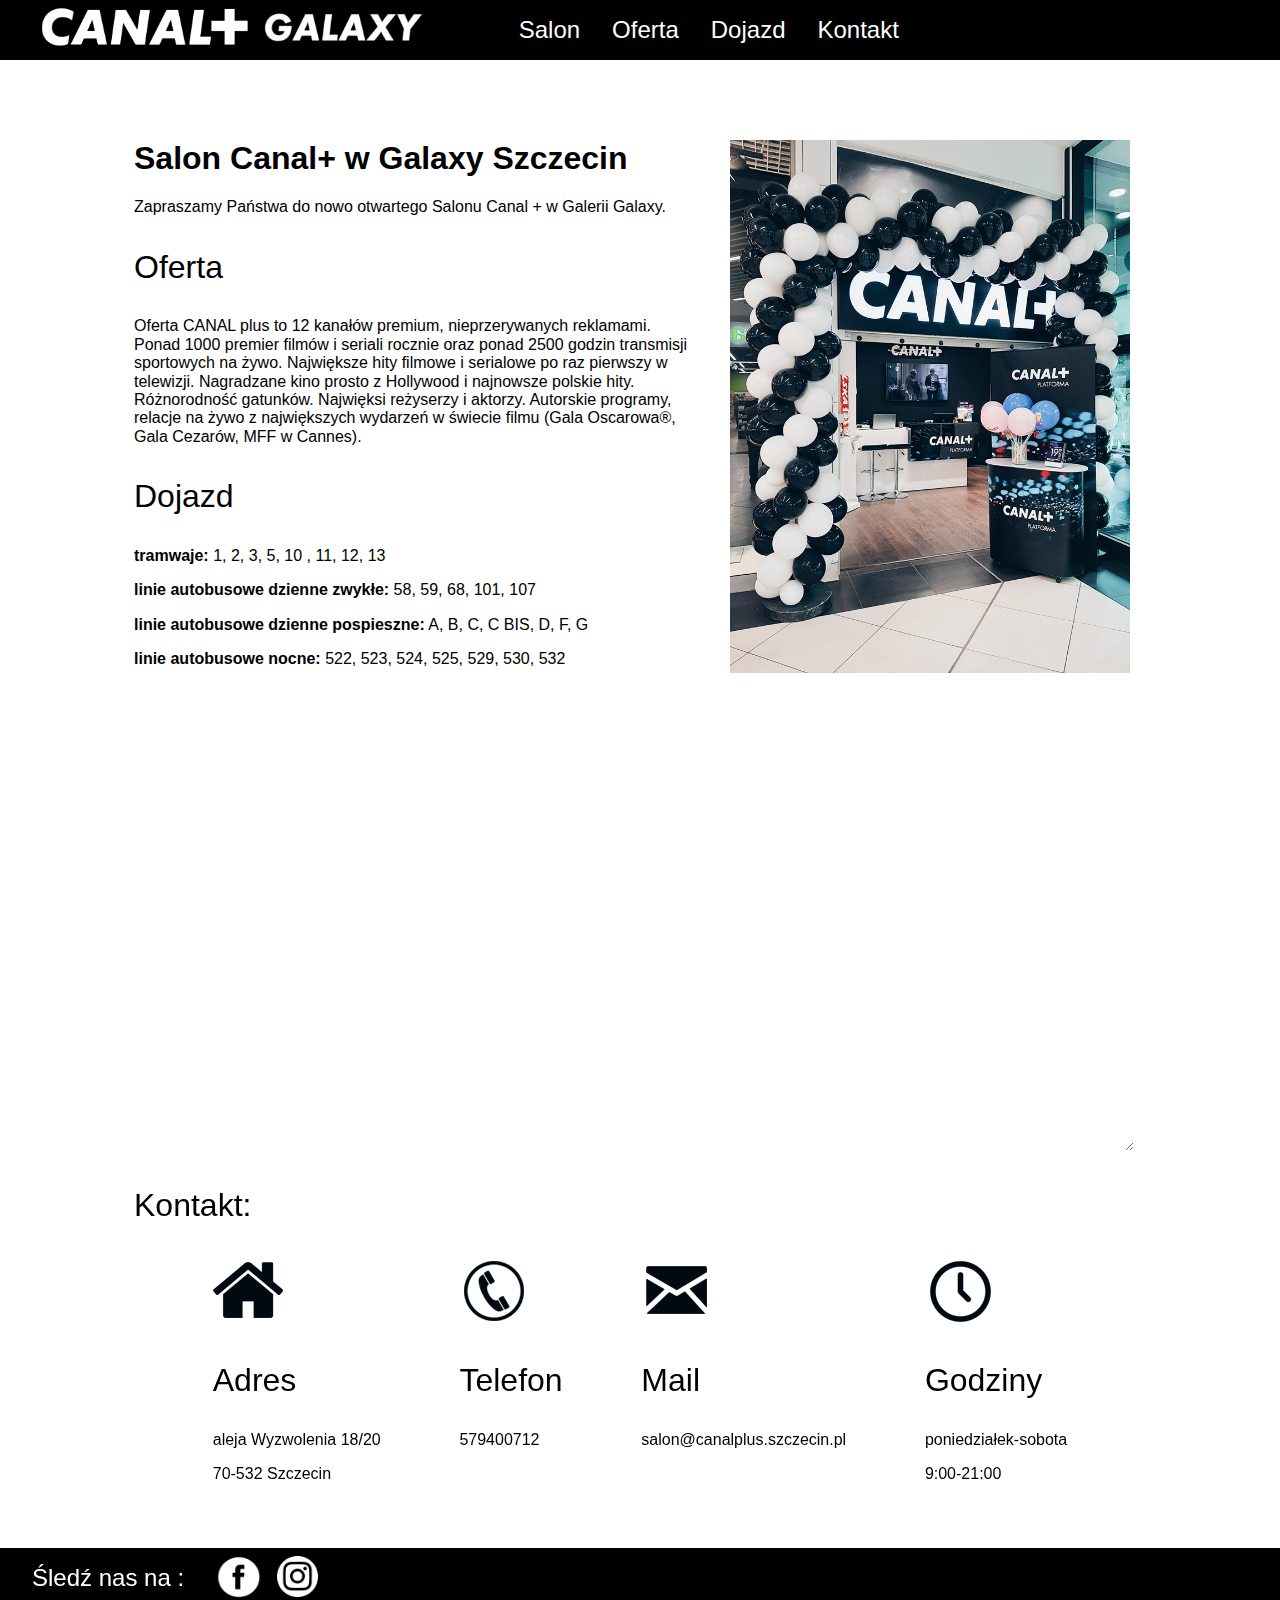
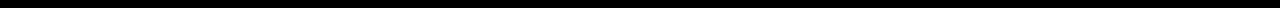
<file: index.html>
<!DOCTYPE html>
<html lang="en">
  <head>
    <meta charset="UTF-8" />
    <meta name="viewport" content="width=device-width, initial-scale=1.0" />
    <meta http-equiv="X-UA-Compatible" content="ie=edge" />
    <title>Canal+ Salon Galaxy</title>
    <meta name="description" content="Nowo otwarty Salon Canal+ w Galerii Galaxy. Oferujemy Telewizję, Internet i Telefon w najlepszych cenach na rynku. Dawne nc+." />

    <meta property="og:title" content="Canal+ Salon Sczecin" />
    <meta property="og:description" content="Canal+ Salon Sczecin" />
    <meta property="og:url" content="" />
    <meta property="og:image" content="" />

    <link rel="manifest" href="manifest.json" />
    <meta name="apple-mobile-web-app-capable" content="yes" />
    <link
      rel="apple-touch-icon"
      sizes="192x192"
      href="assets/pwa/icons/icon-192x192.png"
    />

    <link
      rel="icon"
      type="image/png"
      href="assets/pwa/icons/icon-192x192.png"
    />

    <link rel="stylesheet" href="css/main.css" />
  </head>
  
  <body>
    <nav class="navigation">
        <div class="navigation__logoContainer"><a class="navigation__logoLink" href="index.html"><img src="assets/img/canalPlus2.png" alt="logo Canal+, old nc+ " class="navigation__logo"></a></div>
        <ul class="navigation__list navigation__list--js">
            <li class="navigation__iteam"> <a class="navigation__nc+1" href="#salon">Salon</a></li>
            <li class="navigation__iteam"> <a class="navigation__nc+2" href="#oferta">Oferta</a></li>
            <li class="navigation__iteam"> <a class="navigation__nc+3" href="#dojazd">Dojazd</a></li>
            <li class="navigation__iteam"> <a class="navigation__nc+4" href="#kontakt">Kontakt</a></li>
        </ul>
        <button class="navigation__switcher navigation__switcher--js" aria-label="Open the menu">≡</button>
    </nav>
    <div class="navigationColumn navigationColumn--js">
      <ul class="navigation__listColumn navigation__listColumn--js">
        <li class="navigation__iteamColumn navigation__iteamColumn1--js"> <a class="navigation__nc+5" href="#salon">Salon</a></li>
        <li class="navigation__iteamColumn navigation__iteamColumn2--js"> <a class="navigation__nc+6" href="#oferta">Oferta</a></li>
        <li class="navigation__iteamColumn navigation__iteamColumn3--js"> <a class="navigation__nc+7" href="#dojazd">Dojazd</a></li>
        <li class="navigation__iteamColumn navigation__iteamColumn4--js"> <a class="navigation__nc+8" href="#kontakt">Kontakt</a></li>
     </ul>
</div>



    <section class="mainBody">
        <section class="salon" id="salon">
            <div class="salon__Container">
              <div class="salon__photoContainer"><img src="assets/img/salonCanal.jpg" ref="our Salon Canal+" class="salon__img"></div>
              <h1 class="salon__header">Salon Canal+ w Galaxy Szczecin</h1>
              <p class="salon__content">Zapraszamy Państwa do nowo otwartego Salonu Canal + w Galerii Galaxy.</p>
            </div>
        
        </section>

       

        <section class="oferta" id="oferta">
            <div class="oferta__description">
              <p class="oferta__header">Oferta</p>
              <p class="oferta__content">Oferta CANAL plus to 12 kanałów premium, nieprzerywanych reklamami. Ponad 1000 premier filmów i seriali rocznie oraz ponad 2500 godzin transmisji sportowych na żywo. Największe hity filmowe i serialowe po raz pierwszy w telewizji. Nagradzane kino prosto z Hollywood i najnowsze polskie hity. Różnorodność gatunków. Najwięksi reżyserzy i aktorzy. Autorskie programy, relacje na żywo z największych wydarzeń w świecie filmu (Gala Oscarowa®, Gala Cezarów, MFF w Cannes).</p>
            </div>
          </section>
          
          

          <section class="dojazd" id="dojazd">
              <div class="dojazd__Container">
                  <p class="dojazd__header">Dojazd</p>
                  <p class="dojazd__content"><span class="dojazd__boldContent">tramwaje:</span> 1, 2, 3, 5, 10 , 11, 12, 13</p>
                  <p class="dojazd__content"><span class="dojazd__boldContent">linie autobusowe dzienne zwykłe:</span> 58, 59, 68, 101, 107</p>
                  <p class="dojazd__content"><span class="dojazd__boldContent">linie autobusowe dzienne pospieszne:</span> A, B, C, C BIS, D, F, G</p>
                  <p class="dojazd__content"><span class="dojazd__boldContent">linie autobusowe nocne:</span> 522, 523, 524, 525, 529, 530, 532</p>
                </div>
              <div class="dojazd__mapContainer"><iframe src="https://www.google.com/maps/embed?pb=!1m14!1m8!1m3!1d9507.64972190477!2d14.554717!3d53.434274!3m2!1i1024!2i768!4f13.1!3m3!1m2!1s0x0%3A0x83b9f9697c7bb2b0!2sSALON%20CANAL%2BGALAXY!5e0!3m2!1spl!2spl!4v1570044548142!5m2!1spl!2spl" width="1000" height="450" frameborder="0" style="border:0;" allowfullscreen=""></iframe></div>
              
          
          </section>

         

          <section class="kontakt" id="kontakt">
              <div class="kontakt__Container">
                <p class="kontakt__header">Kontakt:</p>
             </div>
             <div class="kontakt__flex">

              <div class="flex__iteam flex__iteam1">
                <img  src="assets/img/hauseIcon.png" alt="contact icon">
                <p class="kontakt__descriptionHeader">Adres</p>
                <p class="kontakt__description">aleja Wyzwolenia 18/20</p>
                <p class="kontakt__description">70-532 Szczecin</p>
              </div>

              <div class="flex__iteam flex__iteam2">
                  <img  src="assets/img/phoneIcon.png" alt="phone icon">
                  <p class="kontakt__descriptionHeader">Telefon</p>
                  <p class="kontakt__description">579400712</p>
              </div>

              <div class="flex__iteam flex__iteam3">
                  <img  src="assets/img/mailIcon.png" alt="mail icon">
                  <p class="kontakt__descriptionHeader">Mail</p>
                  <p class="kontakt__description">salon@canalplus.szczecin.pl</p>
              </div>

              <div class="flex__iteam flex__iteam4">
                  <img  src="assets/img/cloclIcon.png" alt="clock icon">
                  <p class="kontakt__descriptionHeader">Godziny</p>
                  <p class="kontakt__description">poniedziałek-sobota</p>
                  <p class="kontakt__description">9:00-21:00</p>
              </div>
              
            </div>
              
          </section>

  </section>
    <footer class="footer">
      <p class="footer__text">Śledź nas na :</p>
      <a class="footer__fbIconContainer" href="https://www.facebook.com/Canal-Szczecin-Galaxy-103485014389759/"><img src="assets/img/fbIcon.png" ref="fb icon" width="45" height="45"> </a>
      
      <a class="footer__instaIconContainer" href="https://www.instagram.com/canalplus_szczecingalaxy/?fbclid=IwAR1Si_dXjvywUcZ2qS0tqBmZ4ZXbYVJ31TVDQg7QtPgj34LGkJlRic9_SgM"><img src="assets/img/instaIcon.png" ref="insta icon" width="41" height="41"> </a>
    </footer>

    <script src="js/main.js"></script>
  </body>
</html>
</file>
<file: css/main.css>
/*! normalize.css v8.0.1 | MIT License | github.com/necolas/normalize.css */
/* Document
   ========================================================================== */
/**
 * 1. Correct the line height in all browsers.
 * 2. Prevent adjustments of font size after orientation changes in iOS.
 */
html {
  line-height: 1.15;
  /* 1 */
  -webkit-text-size-adjust: 100%;
  /* 2 */ }

/* Sections
   ========================================================================== */
/**
 * Remove the margin in all browsers.
 */
body {
  margin: 0; }

/**
 * Render the `main` element consistently in IE.
 */
main {
  display: block; }

/**
 * Correct the font size and margin on `h1` elements within `section` and
 * `article` contexts in Chrome, Firefox, and Safari.
 */
h1 {
  font-size: 2em;
  margin: 0.67em 0; }

/* Grouping content
   ========================================================================== */
/**
 * 1. Add the correct box sizing in Firefox.
 * 2. Show the overflow in Edge and IE.
 */
hr {
  -webkit-box-sizing: content-box;
          box-sizing: content-box;
  /* 1 */
  height: 0;
  /* 1 */
  overflow: visible;
  /* 2 */ }

/**
 * 1. Correct the inheritance and scaling of font size in all browsers.
 * 2. Correct the odd `em` font sizing in all browsers.
 */
pre {
  font-family: monospace, monospace;
  /* 1 */
  font-size: 1em;
  /* 2 */ }

/* Text-level semantics
   ========================================================================== */
/**
 * Remove the gray background on active links in IE 10.
 */
a {
  background-color: transparent; }

/**
 * 1. Remove the bottom border in Chrome 57-
 * 2. Add the correct text decoration in Chrome, Edge, IE, Opera, and Safari.
 */
abbr[title] {
  border-bottom: none;
  /* 1 */
  text-decoration: underline;
  /* 2 */
  -webkit-text-decoration: underline dotted;
          text-decoration: underline dotted;
  /* 2 */ }

/**
 * Add the correct font weight in Chrome, Edge, and Safari.
 */
b,
strong {
  font-weight: bolder; }

/**
 * 1. Correct the inheritance and scaling of font size in all browsers.
 * 2. Correct the odd `em` font sizing in all browsers.
 */
code,
kbd,
samp {
  font-family: monospace, monospace;
  /* 1 */
  font-size: 1em;
  /* 2 */ }

/**
 * Add the correct font size in all browsers.
 */
small {
  font-size: 80%; }

/**
 * Prevent `sub` and `sup` elements from affecting the line height in
 * all browsers.
 */
sub,
sup {
  font-size: 75%;
  line-height: 0;
  position: relative;
  vertical-align: baseline; }

sub {
  bottom: -0.25em; }

sup {
  top: -0.5em; }

/* Embedded content
   ========================================================================== */
/**
 * Remove the border on images inside links in IE 10.
 */
img {
  border-style: none; }

/* Forms
   ========================================================================== */
/**
 * 1. Change the font styles in all browsers.
 * 2. Remove the margin in Firefox and Safari.
 */
button,
input,
optgroup,
select,
textarea {
  font-family: inherit;
  /* 1 */
  font-size: 100%;
  /* 1 */
  line-height: 1.15;
  /* 1 */
  margin: 0;
  /* 2 */ }

/**
 * Show the overflow in IE.
 * 1. Show the overflow in Edge.
 */
button,
input {
  /* 1 */
  overflow: visible; }

/**
 * Remove the inheritance of text transform in Edge, Firefox, and IE.
 * 1. Remove the inheritance of text transform in Firefox.
 */
button,
select {
  /* 1 */
  text-transform: none; }

/**
 * Correct the inability to style clickable types in iOS and Safari.
 */
button,
[type="button"],
[type="reset"],
[type="submit"] {
  -webkit-appearance: button; }

/**
 * Remove the inner border and padding in Firefox.
 */
button::-moz-focus-inner,
[type="button"]::-moz-focus-inner,
[type="reset"]::-moz-focus-inner,
[type="submit"]::-moz-focus-inner {
  border-style: none;
  padding: 0; }

/**
 * Restore the focus styles unset by the previous rule.
 */
button:-moz-focusring,
[type="button"]:-moz-focusring,
[type="reset"]:-moz-focusring,
[type="submit"]:-moz-focusring {
  outline: 1px dotted ButtonText; }

/**
 * Correct the padding in Firefox.
 */
fieldset {
  padding: 0.35em 0.75em 0.625em; }

/**
 * 1. Correct the text wrapping in Edge and IE.
 * 2. Correct the color inheritance from `fieldset` elements in IE.
 * 3. Remove the padding so developers are not caught out when they zero out
 *    `fieldset` elements in all browsers.
 */
legend {
  -webkit-box-sizing: border-box;
          box-sizing: border-box;
  /* 1 */
  color: inherit;
  /* 2 */
  display: table;
  /* 1 */
  max-width: 100%;
  /* 1 */
  padding: 0;
  /* 3 */
  white-space: normal;
  /* 1 */ }

/**
 * Add the correct vertical alignment in Chrome, Firefox, and Opera.
 */
progress {
  vertical-align: baseline; }

/**
 * Remove the default vertical scrollbar in IE 10+.
 */
textarea {
  overflow: auto; }

/**
 * 1. Add the correct box sizing in IE 10.
 * 2. Remove the padding in IE 10.
 */
[type="checkbox"],
[type="radio"] {
  -webkit-box-sizing: border-box;
          box-sizing: border-box;
  /* 1 */
  padding: 0;
  /* 2 */ }

/**
 * Correct the cursor style of increment and decrement buttons in Chrome.
 */
[type="number"]::-webkit-inner-spin-button,
[type="number"]::-webkit-outer-spin-button {
  height: auto; }

/**
 * 1. Correct the odd appearance in Chrome and Safari.
 * 2. Correct the outline style in Safari.
 */
[type="search"] {
  -webkit-appearance: textfield;
  /* 1 */
  outline-offset: -2px;
  /* 2 */ }

/**
 * Remove the inner padding in Chrome and Safari on macOS.
 */
[type="search"]::-webkit-search-decoration {
  -webkit-appearance: none; }

/**
 * 1. Correct the inability to style clickable types in iOS and Safari.
 * 2. Change font properties to `inherit` in Safari.
 */
::-webkit-file-upload-button {
  -webkit-appearance: button;
  /* 1 */
  font: inherit;
  /* 2 */ }

/* Interactive
   ========================================================================== */
/*
 * Add the correct display in Edge, IE 10+, and Firefox.
 */
details {
  display: block; }

/*
 * Add the correct display in all browsers.
 */
summary {
  display: list-item; }

/* Misc
   ========================================================================== */
/**
 * Add the correct display in IE 10+.
 */
template {
  display: none; }

/**
 * Add the correct display in IE 10.
 */
[hidden] {
  display: none; }

html {
  -webkit-box-sizing: border-box;
          box-sizing: border-box; }

*, *:before, *:after {
  -webkit-box-sizing: inherit;
          box-sizing: inherit; }

a:link {
  color: white;
  font-family: 'Poppins', sans-serif;
  font-style: normal;
  text-decoration: none; }

a:visited {
  color: white;
  font-family: 'Poppins', sans-serif;
  font-style: normal;
  text-decoration: none; }

a:hover {
  color: #888888; }

body {
  background-color: white; }

.dojazd {
  font-family: 'Poppins', sans-serif;
  font-style: normal; }
  .dojazd__header {
    font-size: 32px; }
  .dojazd__mapContainer {
    margin-top: 32px; }
  .dojazd__boldContent {
    font-weight: bold; }

.footer {
  background-color: black;
  height: 60px;
  display: -webkit-box;
  display: -ms-flexbox;
  display: flex;
  -webkit-box-orient: horizontal;
  -webkit-box-direction: normal;
      -ms-flex-direction: row;
          flex-direction: row;
  -webkit-box-align: center;
      -ms-flex-align: center;
          align-items: center; }
  .footer__text {
    color: white;
    font-family: 'Poppins', sans-serif;
    font-style: normal;
    margin-right: 32px;
    margin-left: 32px;
    font-size: 24px; }
  .footer__instaIconContainer {
    margin-top: 3px;
    margin-left: 16px; }

iframe {
  height: 450px;
  width: 1000px;
  resize: both;
  overflow: auto; }

.kontakt {
  font-family: 'Poppins', sans-serif;
  font-style: normal;
  margin-bottom: 48px; }
  .kontakt__description1 {
    color: red; }
  .kontakt__descriptionHeader {
    font-size: 32px;
    font-style: bold; }
  .kontakt__header {
    font-size: 32px; }
  .kontakt__flex {
    display: -webkit-box;
    display: -ms-flexbox;
    display: flex;
    -webkit-box-orient: horizontal;
    -webkit-box-direction: normal;
        -ms-flex-direction: row;
            flex-direction: row;
    -webkit-box-pack: space-evenly;
        -ms-flex-pack: space-evenly;
            justify-content: space-evenly; }

.mainBody {
  max-width: 100%;
  width: 1012px;
  margin: auto; }

.navigation {
  position: fixed;
  width: 100%;
  top: 0px;
  left: 0px;
  height: 60px;
  -webkit-box-sizing: border-box;
          box-sizing: border-box;
  background-color: black;
  display: -webkit-box;
  display: -ms-flexbox;
  display: flex;
  -webkit-box-orient: horizontal;
  -webkit-box-direction: normal;
      -ms-flex-direction: row;
          flex-direction: row;
  -webkit-box-pack: start;
      -ms-flex-pack: start;
          justify-content: flex-start; }
  .navigation__iteam {
    display: inline;
    padding: 0px;
    padding-left: 16px;
    padding-right: 16px;
    color: white;
    font-size: 24px; }
  .navigation__list {
    list-style: none;
    padding: 0;
    display: -webkit-box;
    display: -ms-flexbox;
    display: flex;
    margin-right: 48px; }
  .navigation__logo {
    margin-left: 32px;
    margin-right: 64px;
    height: 56px; }
  .navigation__iteamColumn {
    display: inline;
    padding: 0px;
    padding-left: 16px;
    padding-right: 16px;
    padding-top: 5px;
    color: white;
    font-size: 24px; }

.navigationColumn {
  position: fixed;
  display: none; }

.oferta {
  font-family: 'Poppins', sans-serif;
  font-style: normal; }
  .oferta__header {
    font-size: 32px; }
  .oferta__offerContainer {
    display: block;
    max-width: 100%;
    width: 850px;
    margin: auto;
    margin-top: 64px; }

.salon {
  margin-top: 140px;
  font-family: 'Poppins', sans-serif;
  font-style: normal; }
  .salon__header {
    font-size: 32px; }
  .salon__img {
    float: right;
    margin: 0px 16px 16px 32px;
    display: block;
    max-width: 400px;
    width: 100%; }
  .salon__photoContainer {
    padding-left: 16px; }

@media (min-width: 901px) {
  .navigation__switcher {
    display: none; } }

@media (max-width: 900px) {
  iframe {
    height: 300px;
    width: 300px;
    resize: both;
    overflow: auto; }
  .flex__iteam {
    margin-top: 32px; }
  .kontakt__flex {
    -webkit-box-orient: vertical;
    -webkit-box-direction: normal;
        -ms-flex-direction: column;
            flex-direction: column;
    -webkit-box-pack: space-evenly;
        -ms-flex-pack: space-evenly;
            justify-content: space-evenly; }
  .kontakt__descriptionHeader {
    margin-top: 16px;
    margin-bottom: 16px; }
  .navigation__logo {
    margin-left: 24px;
    margin-right: 64px;
    margin-top: 14px;
    height: 32px; }
  .navigation__switcher {
    position: absolute;
    right: 16px;
    top: 16px;
    background-color: black;
    color: white;
    border: 2px solid white; }
  .navigation__list {
    display: none; }
  .navigation__listColumn {
    display: -webkit-box;
    display: -ms-flexbox;
    display: flex;
    -webkit-box-orient: vertical;
    -webkit-box-direction: normal;
        -ms-flex-direction: column;
            flex-direction: column;
    padding-left: 0px; }
  .navigationColumn--visible {
    position: fixed;
    width: 100%;
    top: 60px;
    left: 0px;
    height: 180px;
    -webkit-box-sizing: border-box;
            box-sizing: border-box;
    background-color: black;
    display: -webkit-box;
    display: -ms-flexbox;
    display: flex;
    -webkit-box-orient: horizontal;
    -webkit-box-direction: normal;
        -ms-flex-direction: row;
            flex-direction: row;
    -webkit-box-pack: center;
        -ms-flex-pack: center;
            justify-content: center; }
  .mainBody {
    padding-left: 16px;
    padding-right: 16px; } }

@media (max-width: 600px) {
  .mainBody {
    display: -webkit-box;
    display: -ms-flexbox;
    display: flex;
    -webkit-box-orient: vertical;
    -webkit-box-direction: normal;
        -ms-flex-direction: column;
            flex-direction: column;
    -webkit-box-pack: center;
        -ms-flex-pack: center;
            justify-content: center; }
  .salon {
    margin-top: 80px; } }

/*# sourceMappingURL=main.css.map */
</file>
